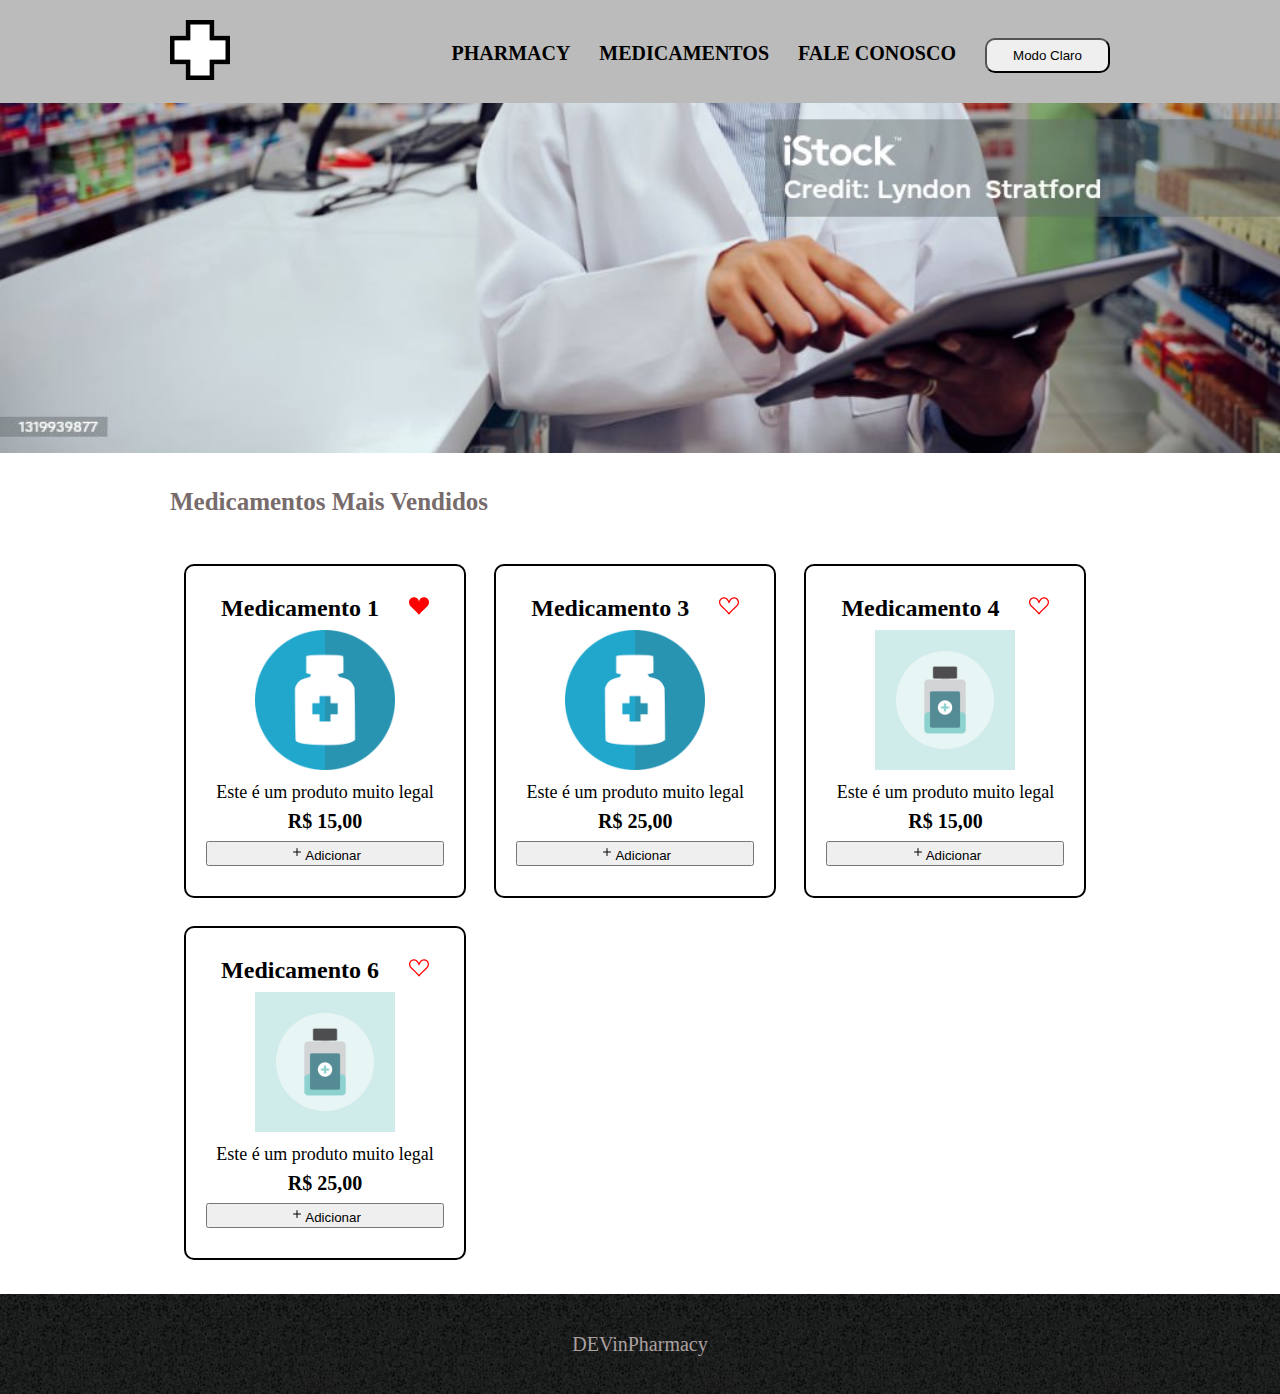
<file: index.html>
<!DOCTYPE html>
<html lang="pt-br" data-bs-theme="light">
<head>
    <meta charset="UTF-8">
    <meta name="viewport" content="width=device-width, initial-scale=1.0">
    <title>DEVinPharmacy</title>
    <link href="https://cdn.jsdelivr.net/npm/bootstrap@5.3.2/dist/css/bootstrap.min.css" rel="stylesheet" integrity="sha384-T3c6CoIi6uLrA9TneNEoa7RxnatzjcDSCmG1MXxSR1GAsXEV/Dwwykc2MPK8M2HN" crossorigin="anonymous">
    <link rel="stylesheet" href="/css/reset.css">
    <link rel="stylesheet" href="/css/style.css">
    <script type="text/javascript" src="/js/script.js" defer></script>
</head>

<body>

   <script src="https://cdn.jsdelivr.net/npm/bootstrap@5.3.2/dist/js/bootstrap.bundle.min.js" integrity="sha384-C6RzsynM9kWDrMNeT87bh95OGNyZPhcTNXj1NW7RuBCsyN/o0jlpcV8Qyq46cDfL" crossorigin="anonymous"></script>
     
</body>
</html>
</file>
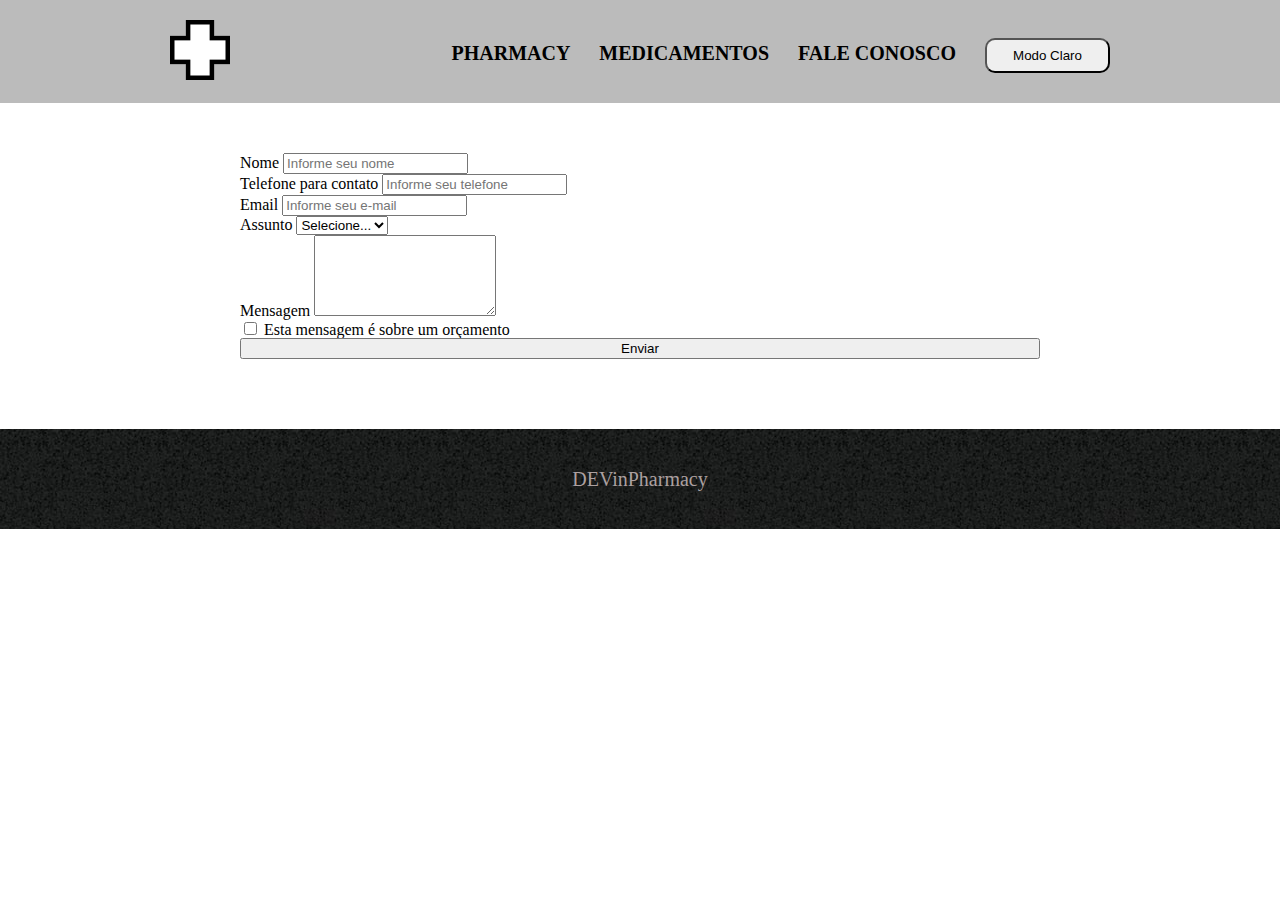
<file: contato.html>
<!DOCTYPE html>
<html lang="pt-br" data-bs-theme="light">
<head>
    <meta charset="UTF-8">
    <meta name="viewport" content="width=device-width, initial-scale=1.0">
    <title>DEVinPharmacy</title>
    <link href="https://cdn.jsdelivr.net/npm/bootstrap@5.3.2/dist/css/bootstrap.min.css" rel="stylesheet" integrity="sha384-T3c6CoIi6uLrA9TneNEoa7RxnatzjcDSCmG1MXxSR1GAsXEV/Dwwykc2MPK8M2HN" crossorigin="anonymous">
    <link rel="stylesheet" href="/css/reset.css">
    <link rel="stylesheet" href="/css/style.css">
    <script type="text/javascript" src="/js/contato.js" defer></script>
</head>

<body>

   <script src="https://cdn.jsdelivr.net/npm/bootstrap@5.3.2/dist/js/bootstrap.bundle.min.js" integrity="sha384-C6RzsynM9kWDrMNeT87bh95OGNyZPhcTNXj1NW7RuBCsyN/o0jlpcV8Qyq46cDfL" crossorigin="anonymous"></script>
     
</body>
</html>
</file>
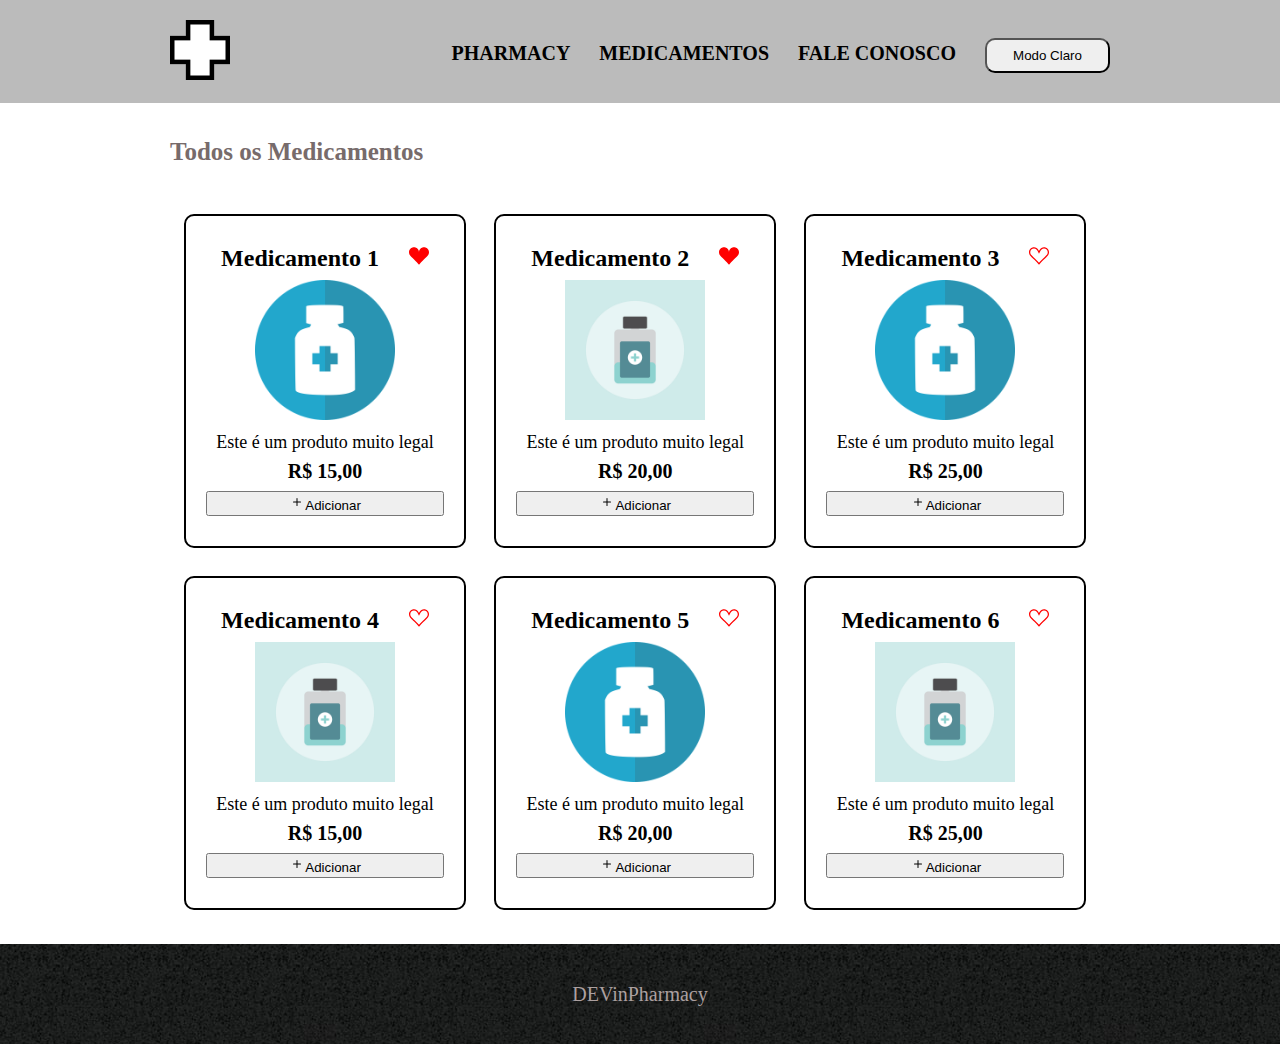
<file: medicamentos.html>
<!DOCTYPE html>
<html lang="pt-br" data-bs-theme="light">
<head>
    <meta charset="UTF-8">
    <meta name="viewport" content="width=device-width, initial-scale=1.0">
    <title>DEVinPharmacy</title>
    <link href="https://cdn.jsdelivr.net/npm/bootstrap@5.3.2/dist/css/bootstrap.min.css" rel="stylesheet" integrity="sha384-T3c6CoIi6uLrA9TneNEoa7RxnatzjcDSCmG1MXxSR1GAsXEV/Dwwykc2MPK8M2HN" crossorigin="anonymous">
    <link rel="stylesheet" href="/css/reset.css">
    <link rel="stylesheet" href="/css/style.css">
    <script type="text/javascript" src="js/medicamentos.js" defer></script>
</head>

<body>

   <script src="https://cdn.jsdelivr.net/npm/bootstrap@5.3.2/dist/js/bootstrap.bundle.min.js" integrity="sha384-C6RzsynM9kWDrMNeT87bh95OGNyZPhcTNXj1NW7RuBCsyN/o0jlpcV8Qyq46cDfL" crossorigin="anonymous"></script>
     
</body>
</html>
</file>
<file: css/style.css>
/* CSS cabeçalho */

header {
    background:#BBBBBB;
    padding: 20px 0;
}

.caixa {
    width: 940px;
    position: relative;
    margin: 0 auto;
    display: flex;
}

nav {
    position: absolute;
    top: 18px;
    right: 0;
    margin-left: 25px;
}

nav li {
    display: inline;
    margin-left: 25px;
}

nav a {
    text-transform: uppercase;
    color: #000000;
    font-weight: bold;
    font-size: 20px;
    text-decoration: none;
}

nav a:hover {
    color: #066fc5;
    text-decoration: underline;
}

.btn-darkModeToggle {
    padding: 8px;
    border-radius: 10px;
    width: 125px;
    font-weight: 200;
}
/* fim CSS cabeçalho*/

/* CSS Main Produtos */

.banner {
   background: url(/imagens/banner.jpg);
   height: 350px;
   background-repeat: no-repeat ;
   background-position: bottom;
   background-size: cover;
}

.produtos {
    width: 940px;
    margin: 0 auto;
}

.titulo {
    color: #776b6b;
    font-weight: bold;
    font-size: 25px;
    text-decoration: none;
    padding: 36px 0;
}

.favorito {
    padding: 10px m !important;
}

.produtos li {
    display: inline-block;
    text-align: center;
    width: 30%;
    vertical-align: top;
    margin: 1.5%;
    padding: 30px 20px; 
    box-sizing: border-box; 
    border: 2px solid #000000;
    border-radius: 10px;
}

.produtos li:hover {
    border-color: #066fc5;
}

.produtos li:active {
    border-color: #088c19;
}

.produtos li:hover h2 {
    font-size: 25px;
}

.produtos h2 {
    font-size: 24px;
    font-weight: bold;
    padding-bottom: 10px;
}

.produto-descricao {
    font-size: 18px;
    padding: 10px 0;
}

.produto-preco {
    font-size: 20px;
    font-weight: bold;
    padding-bottom: 10px;
}

.produto-adicionar {
    width: 100%;
}

.titulo-botao {
    display: flex;
    justify-content: space-around;
}

/* fim CSS Main Produtos */


/* CSS Form Contato */

.botao-enviar {
    width: 100%;
}

.containerForm{
    width: 800px; 
    margin: 0 auto; 
    padding: 50px 0;
}

/* fim CSS Form Contato */


/* CSS Footer */

footer {
    text-align: center;
    background: url(/imagens/bg.jpg);
    padding: 40px 0;
    color: #aca0a0;
    font-size: 20px;
    margin-top: 20px;
}

/* fim CSS Footer */
</file>
